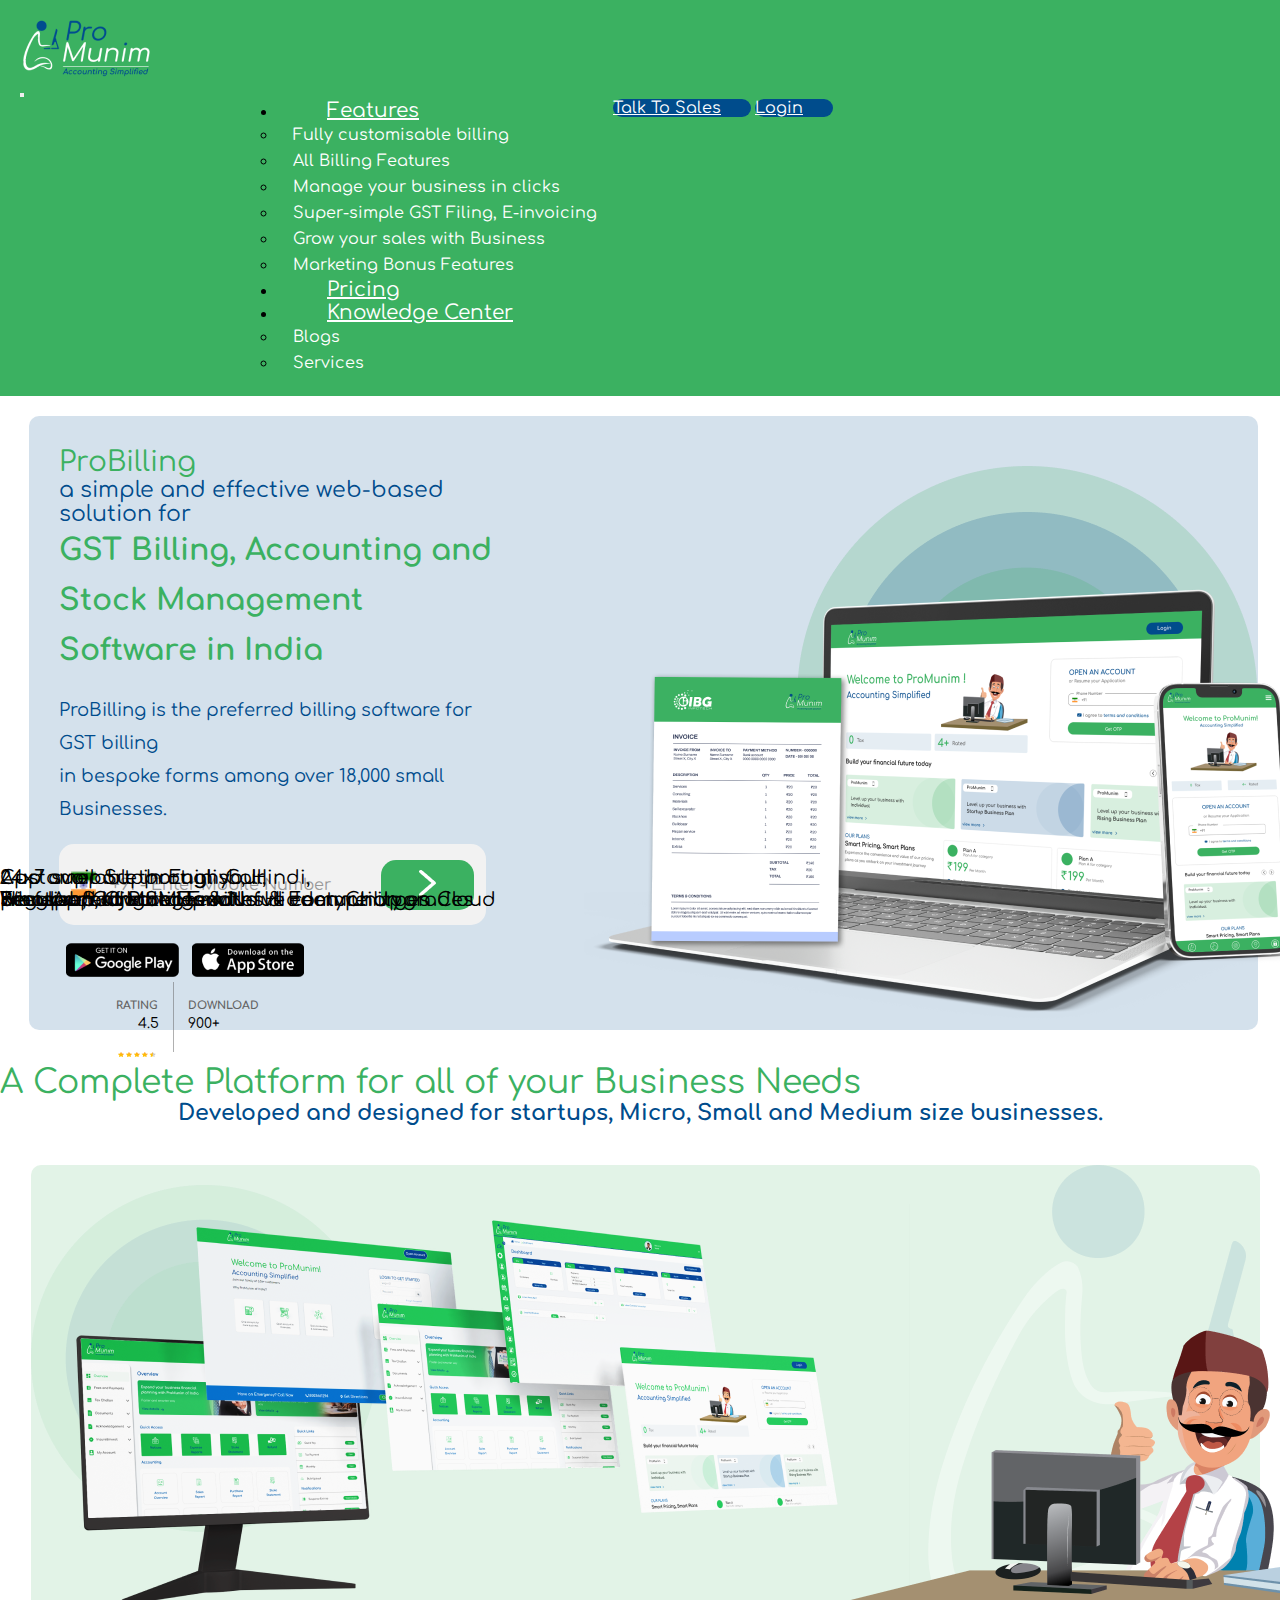
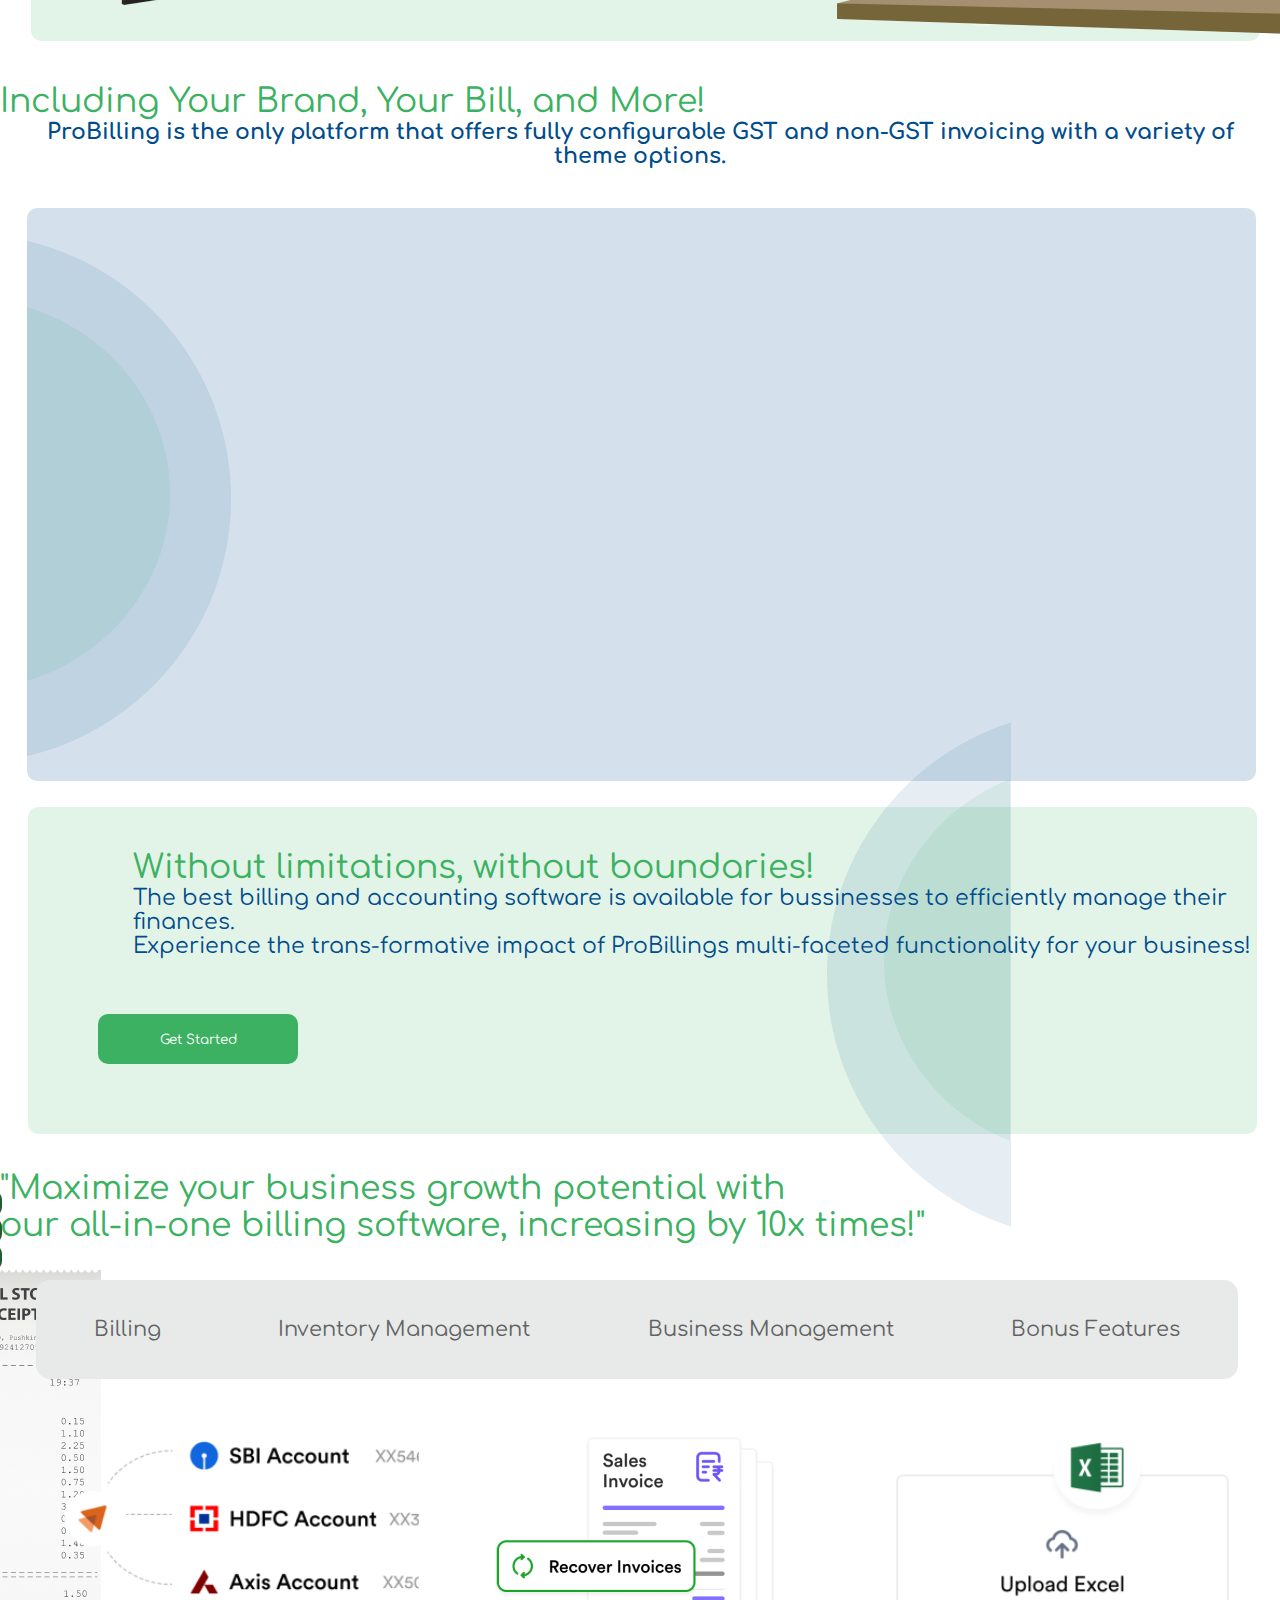
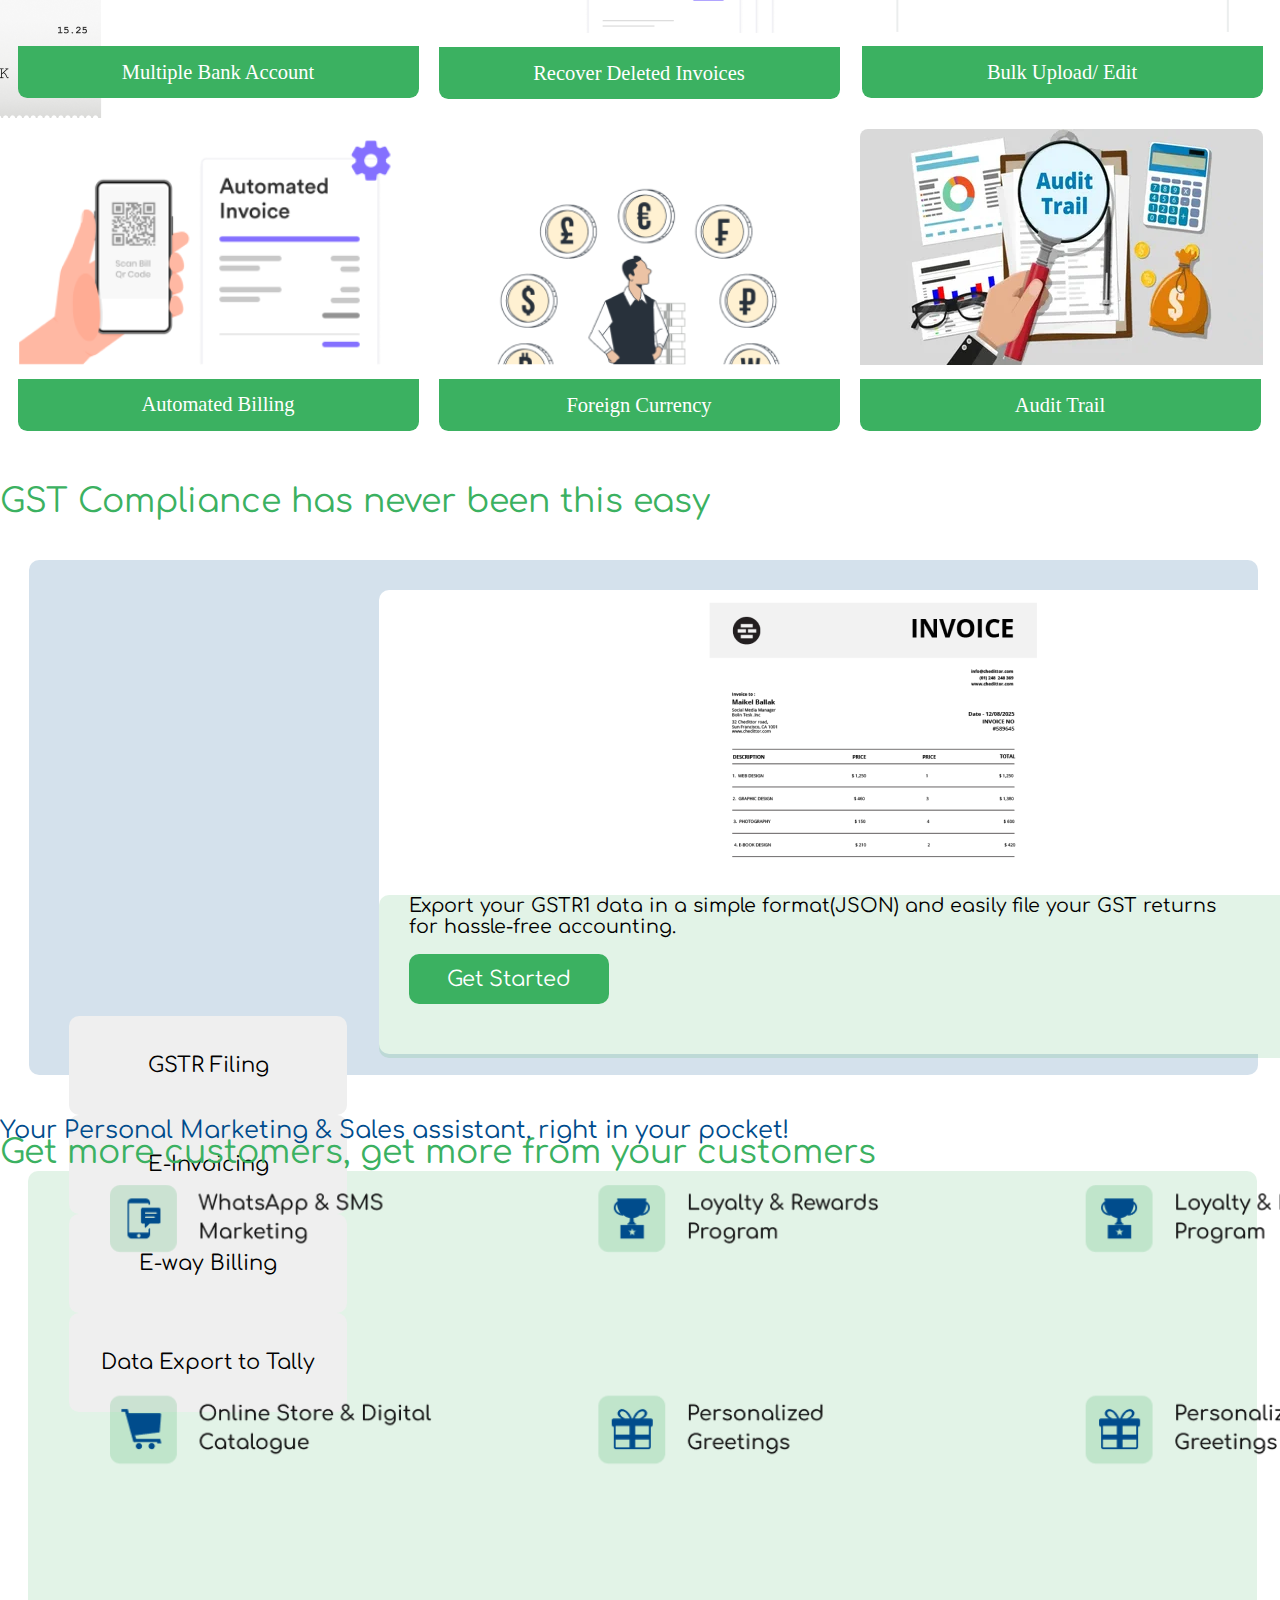
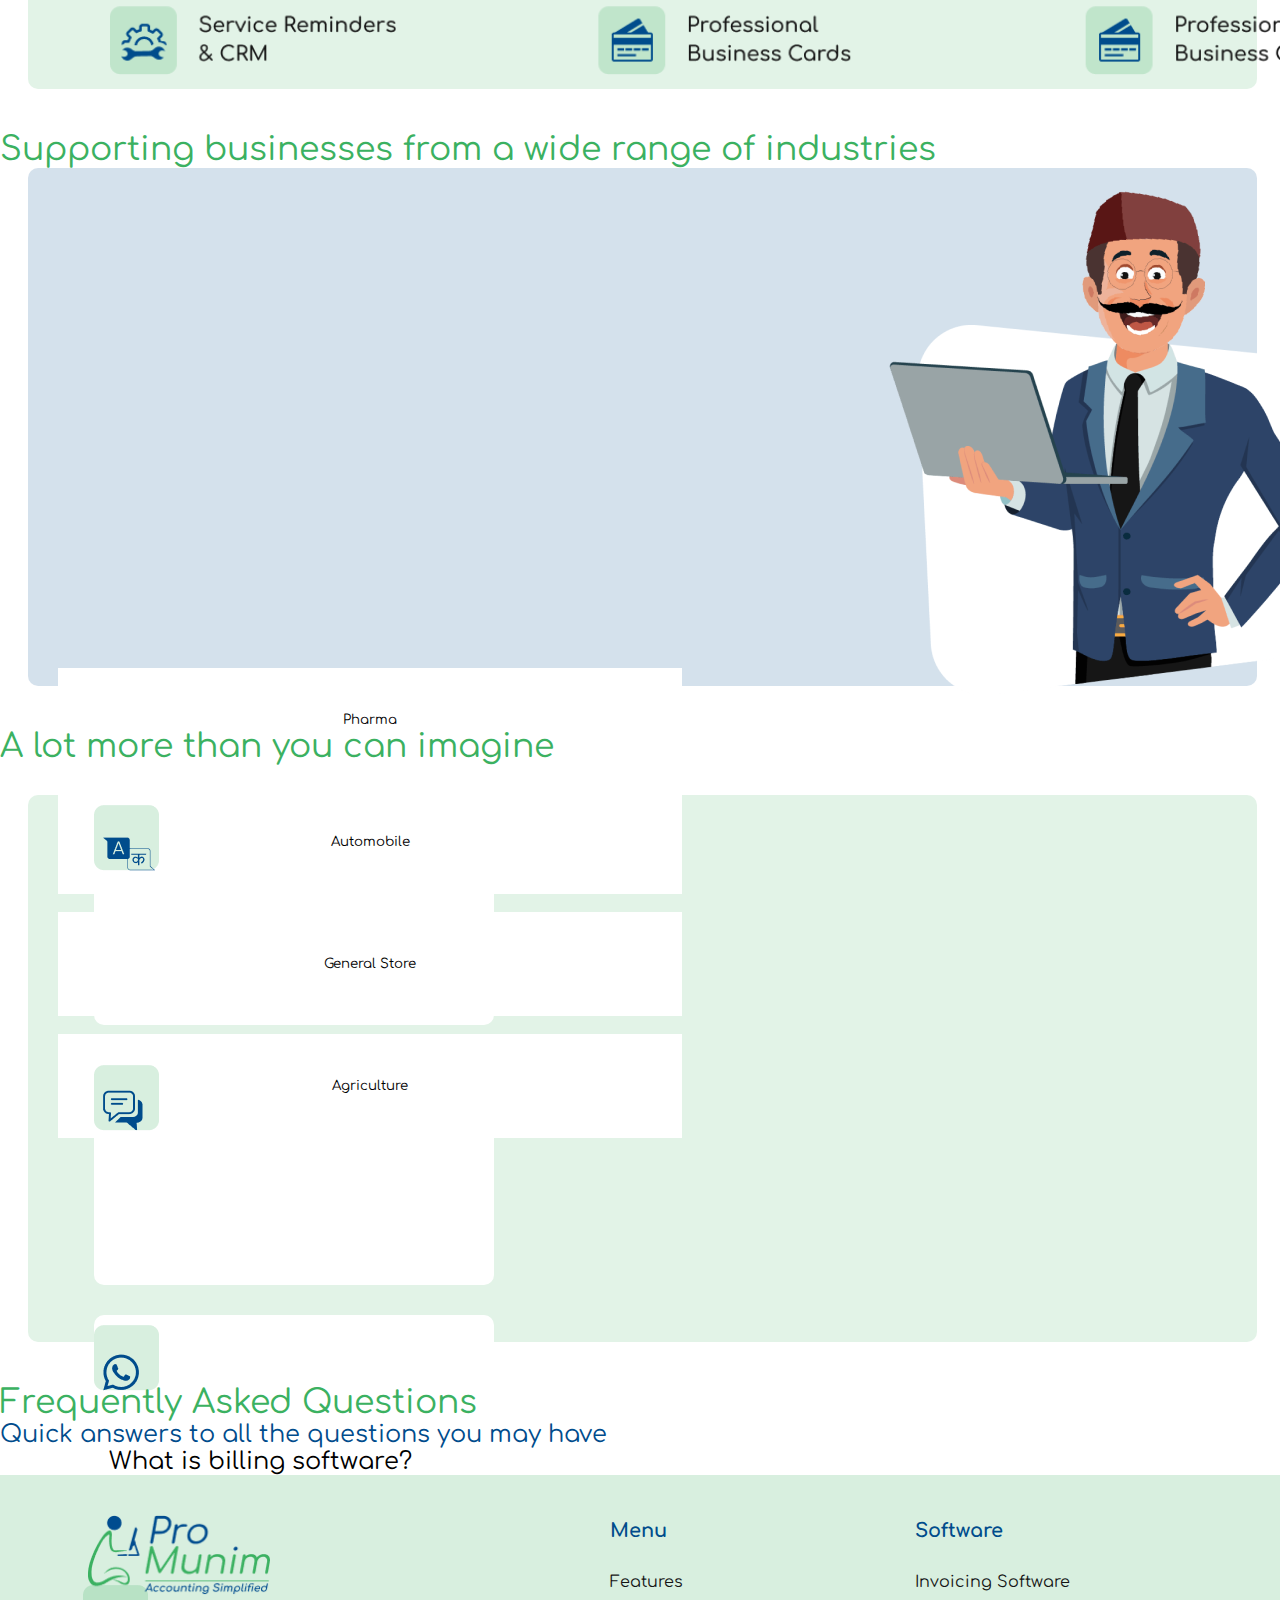
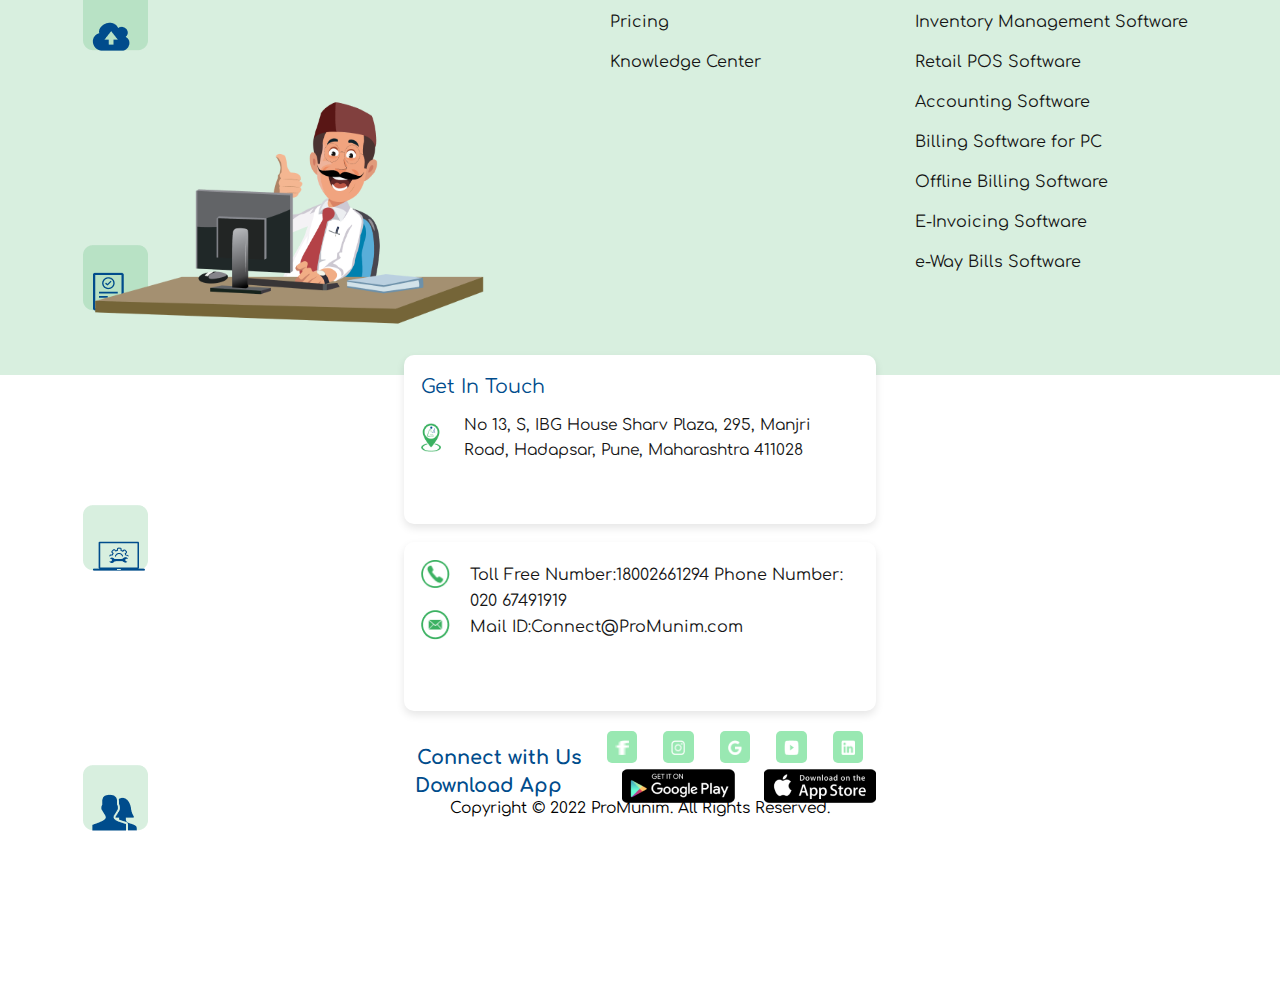
<file: index.html>
<!doctype html>
<html lang="en">

<head>
    <!-- Required meta tags -->
    <meta charset="utf-8">
    <meta name="viewport" content="width=device-width, initial-scale=1">

    <!-- Bootstrap CSS -->
    <link href="https://cdn.jsdelivr.net/npm/bootstrap@5.0.2/dist/css/bootstrap.min.css" rel="stylesheet"
        integrity="sha384-EVSTQN3/azprG1Anm3QDgpJLIm9Nao0Yz1ztcQTwFspd3yD65VohhpuuCOmLASjC" crossorigin="anonymous">
    <link rel="stylesheet" href="index.css">
    <link rel="icon" type="image/png" href="favicon.png">
    <title>Promunim - Billing</title>
</head>

<body>
    <!-- navbar start -->
    <nav class="navbar navbar-expand-lg navbar-light mh-100">
        <div class="container-fluid">
            <div class="logo">
                <a href="#"> <img src="Logo-01.png"></a>
            </div>

            <button class="navbar-toggler" type="button" data-bs-toggle="collapse"
                data-bs-target="#navbarSupportedContent" aria-controls="navbarSupportedContent" aria-expanded="false"
                aria-label="Toggle navigation">
                <span class="navbar-toggler-icon"></span>
            </button>

            <div class="collapse navbar-collapse" id="navbarSupportedContent">
                <ul class="navbar-nav me-auto mb-2 mb-lg-0 mx-auto"> <!-- Center aligning the navbar items -->
                    <li class="nav-item dropdown">
                        <a class="nav-link dropdown-toggle" href="#" id="navbarDropdown" role="button"
                            data-bs-toggle="dropdown" aria-expanded="false">
                            Features
                        </a>
                        <ul class="dropdown-menu" aria-labelledby="navbarDropdown">
                            <li><a class="dropdown-item" href="#">Fully customisable billing</a></li>
                            <li><a class="dropdown-item" href="#">All Billing Features</a></li>
                            <li><a class="dropdown-item" href="#">Manage your business in clicks</a></li>
                            <li><a class="dropdown-item" href="#">Super-simple GST Filing, E-invoicing</a></li>
                            <li><a class="dropdown-item" href="#">Grow your sales with Business</a></li>
                            <li><a class="dropdown-item" href="#">Marketing Bonus Features</a></li>
                        </ul>
                    </li>

                    <li class="nav-item">
                        <a class="nav-link active" aria-current="page" href="#">Pricing</a>
                    </li>

                    <li class="nav-item dropdown">
                        <a class="nav-link dropdown-toggle" href="#" id="navbarDropdown" role="button"
                            data-bs-toggle="dropdown" aria-expanded="false">
                            Knowledge Center
                        </a>
                        <ul class="dropdown-menu" aria-labelledby="navbarDropdown">
                            <li><a class="dropdown-item" href="#">Blogs</a></li>
                            <li><a class="dropdown-item" href="#">Services</a></li>
                        </ul>
                    </li>
                </ul>
                <form class="d-flex">
                    <a href="talktosale.html" button class="btn mx-3" type="submit" id="btn1">Talk To Sales</button></a>
                    <a href="login.html" button class="btn" type="submit" id="btn2">Login</button></a>
                </form>
            </div>
        </div>
    </nav>
    <!-- navbar end -->


    <!-- container start -->
    <div class="hero">
        <div class="box">
            <div class="box1">
                <p id="p1">ProBilling</p>
                <p>a simple and effective web-based solution for</p>

                <span class="p2">GST Billing, Accounting and<br>
                    Stock Management Software in India</span><br><br>

                <p class="p3">
                    ProBilling is the preferred billing software for GST billing<br>
                    in bespoke forms among over 18,000 small Businesses.</p><br>

                <div class="mobile-number-input">
                    <img src="Rectangle 62.png" alt="">
                    <input type="number" placeholder="   +91 - Enter Mobile Number" required>
                    <button type="submit"><img src="Vector1.png" alt="Submit"></button>
                </div><br><br>

                <div class="app">
                    <img src="pngegg-01.png" alt="">
                    <img src="pngegg-02.png" alt="" class="app_store">
                </div><br>
                <text>RATING</text>
                <text>DOWNLOAD</text>
                <div class="num">
                    <num>4.5</num><br>
                    <img src="Line 2.png">
                    <num1>900+</num1>
                </div>
                <img id="img2" src="Frame.png" alt="">

            </div>
            <div class="box2">
                <img src="Mockup 4 1.png" alt="">
            </div>
            <div class="box3">
                <img src="circle.png" alt="">
            </div>

        </div>
    </div><br><br><br>
    <!-- container end -->


    <!-- text in center start -->
    <p class="text-center fw-bold">
        A Complete Platform for all of your Business Needs
    </p>
    <h6 class="fw-bold">
        Developed and designed for startups, Micro, Small and Medium size businesses.
    </h6>
    <!-- text in center end -->


    <!-- container start -->
    <div class="container">
        <div class="container-fluid">
            <img src="Group 15 (1).png" class="float-start" alt="...">
            <img src="image11.png" class="float-bottom" alt="...">
            <img src="Group 778.png" class="float-end" alt="...">
            <img src="screen mockup 3 (1).png" class="float-top" alt="...">
        </div>
    </div>
    <!-- container end -->


    <!-- text in center start -->
    <div class="text-align">
        <p class="text-center fw-bold" style="font-size: 33px;">
            Including Your Brand, Your Bill, and More!
        </p>
        <h6 class="text">ProBilling is the only platform that offers fully configurable GST and non-GST invoicing with a
            variety of
            <br>theme options.
        </h6>
    </div>
    <!-- text in center end -->


    <!-- container start -->
    <div class="box4">
        <div class="row">
            <div class="col-md-4">
                <div class="circle1">
                    <img src="Ellipse 35.png" alt="">
                </div>
                <div class="circle2">
                    <img src="Ellipse 34.png" alt="">
                </div>
            </div>

            <div class="col-md-4">
                <div class="circle3">
                    <img src="Ellipse 33.png" alt="">
                </div>
                <div class="circle4">
                    <img src="Ellipse 32.png" alt="">
                </div>
            </div>

            <div class="multiple-button">
                <div class="btn-group">
                    <button type="button" class="btn1" onclick="showImage('image1', 'btnID1')"
                        style="font-size: 20px;">Thermal Print</button>
                    <button type="button" class="btn2" onclick="showImage('image2', 'btnID2')"
                        style="font-size: 20px;">A4 Print</button>
                    <button type="button" class="btn3" onclick="showImage('image3', 'btnID3')"
                        style="font-size: 20px;">A5 Print</button>
                </div>

                <img id="image1" src="Frame 49.png" alt="" />
                <img id="image2" src="image 1.png" alt="" style="display: none;" />
                <img id="image3" src="Frame 50.png" alt="" style="display: none;" />
            </div>

        </div>
    </div><br><br>
    <!-- container end -->


    <!-- text start -->
    <div class="box5">
        <div class="text-align">
            <p class="text-center fw-bold" style="font-size: 33px;">
                Without limitations, without boundaries!
            </p>
            <p class="text1 fw-bold">
                The best billing and accounting software is available for bussinesses to efficiently manage their
                finances.<br>
                Experience the trans-formative impact of ProBillings multi-faceted functionality for your business!
            </p>

            <div class="text-center">
                <button class="btn btn-primary text" id="card">Get Started<i class="bi bi-chevron-right"></i>
                </button>
            </div>
        </div>
    </div><br><br>
    <!-- text end -->


    <!-- text center start -->
    <div class="row">
        <div class="text-align1">
            <div class="text-center fw-bold">
                <p style="font-size: 33px;">"Maximize your business growth potential with<br>our all-in-one billing
                    software, increasing by 10x
                    times!"</p>
            </div>
        </div>
    </div><br><br>
    <!-- text center start -->

    <!-- button group start -->
    <div class="hero7">
        <div class="herobox7">
            <div class="hero7btn">
                <a href="#billing" class="billing" onclick="setTab('billing')">Billing</a>
                <a href="#inventory" class="inventory" onclick="setTab('inventory')">Inventory Management</a>
                <a href="#business" class="business" onclick="setTab('business')">Business Management</a>
                <a href="#bonus" class="bonus" onclick="setTab('bonus')">Bonus Features</a>
            </div>
        </div>
        <br>


        <div class="card1" id="billing">
            <div class="card-container">
                <!-- Add billing management related content here -->
                <div class="card">
                    <img src="multiple-bank-accounts 2.png" alt="Name1">
                    <p>Multiple Bank Account</p>
                </div>
                <div class="card">
                    <img src="recover-deleted-invoices 2.png" alt="Name2">
                    <p>Recover Deleted Invoices</p>
                </div>
                <div class="card">
                    <img src="image 7.png" alt="Name3">
                    <p>Bulk Upload/ Edit</p>
                </div>
                <div class="card">
                    <img src="image 8.png" alt="Name4">
                    <p>Automated Billing</p>
                </div>
                <div class="card">
                    <img src="image 9.png" alt="Name5">
                    <p>Foreign Currency</p>
                </div>
                <div class="card">
                    <img src="audit trail.webp" alt="Name6">
                    <p>Audit Trail</p>
                </div>
            </div>
        </div>
    </div>


    <div class="card1" id="inventory" style="display: none;">
        <div class="card-container">
            <!-- Add inventory management related content here -->
            <div class="card">
                <img src="image 11.png" alt="Name1">
                <p>Multiple Bank Account</p>
            </div>
            <div class="card">
                <img src="image 12.png" alt="Name2">
                <p>Recover Deleted Invoices</p>
            </div>
            <div class="card">
                <img src="image 13.png" alt="Name3">
                <p>Bulk Upload/ Edit</p>
            </div>
            <div class="card">
                <img src="image 14.png" alt="Name4">
                <p>Automated Billing</p>
            </div>
            <div class="card">
                <img src="image 15.png" alt="Name5">
                <p>Foreign Currency</p>
            </div>
            <div class="card">
                <img src="image 16.png" alt="Name6">
                <p>Audit Trail</p>
            </div>
        </div>
    </div>


    <div class="card1" id="business" style="display: none;">
        <div class="card-container">
            <!-- Add business management related content here -->
            <div class="card">
                <img src="Pink & white Multiple Devices Instagram Post Guide Mockup 1.png" alt="Name1">
                <p>Multiple Bank Account</p>
            </div>
            <div class="card">
                <img src="image 21.png" alt="Name2">
                <p>Recover Deleted Invoices</p>
            </div>
            <div class="card">
                <img src="image 22.png" alt="Name3">
                <p>Bulk Upload/ Edit</p>
            </div>
            <div class="card">
                <img src="image 23.png" alt="Name4">
                <p>Automated Billing</p>
            </div>
            <div class="card">
                <img src="image 24.png" alt="Name5">
                <p>Foreign Currency</p>
            </div>
            <div class="card">
                <img src="image 25.png" alt="Name6">
                <p>Audit Trail</p>
            </div>
        </div>
    </div>


    <div class="card1" id="bonus" style="display: none;">
        <div class="card-container">
            <!-- Add bonus features related content here -->
            <div class="card">
                <img src="image 17.png" alt="Name1">
                <p>Multiple Bank Account</p>
            </div>
            <div class="card">
                <img src="image 20.png" alt="Name2">
                <p>Recover Deleted Invoices</p>
            </div>
            <div class="card">
                <img src="image 18.png" alt="Name3">
                <p>Bulk Upload/ Edit</p>
            </div>
            <div class="card">
                <img src="image 8.png" alt="Name4">
                <p>Automated Billing</p>
            </div>
            <div class="card">
                <img src="image 141.png" alt="Name5">
                <p>Foreign Currency</p>
            </div>
            <div class="card">
                <img src="image 121.png" alt="Name6">
                <p>Audit Trail</p>
            </div>
        </div>
    </div>

    <!-- text center start -->
    <div class="row">
        <div class="text-align">
            <div class="text-center fw-bold">
                <p class="align" style="font-size: 33px;">GST Compliance has never been this easy</p>
            </div>
        </div>
    </div>
    <!-- text center end -->


    <!-- container start -->
    <div class="box6">
        <div class="box7">
            <div class="image-set" id="image-set">
                <img src="cut.png" alt="" id="main-image">
            </div>
            <div class="image-set1">
                <p class="text-responsive fw-bold" id="main-text" style="margin-top: 10px;">
                    Export your GSTR1 data in a simple format(JSON) and easily file your GST returns<br> for hassle-free
                    accounting.
                </p>
                <button class="btn btn-primary text" id="card1">Get Started<i class="bi bi-chevron-right"></i></button>
            </div>
            <div class="btn-group-vertical" aria-label="Vertical button group">
                <button type="button" class="btn10" id="btn10">GSTR Filing</button><br>
                <button type="button" class="btn11" id="btn11">E-Invoicing</button><br>
                <button type="button" class="btn12" id="btn12">E-way Billing</button><br>
                <button type="button" class="btn13" id="btn13">Data Export to Tally</button>
            </div>
        </div>
    </div>
    <!-- container end -->


    <!-- text in center start -->
    <div class="row">
        <div class="text-align">
            <div class="text-center fw-bold">
                <p class="text-align2">Your Personal Marketing & Sales assistant, right in your pocket!</p>
                <p class="text-align3" style="font-size: 33px;">Get more customers, get more from your customers</p>
            </div>
        </div>
    </div>
    <!-- text in center end -->

    <div class="box8">
        <img src="Group 755.png" alt="">
    </div>


    <div class="row">
        <div class="text-align">
            <div class="text-center fw-bold">
                <p class="text-align4">Supporting businesses from a wide range of industries</p>
            </div>
        </div>
    </div>

    <div class="box9">
        <div class="container-fluid">
            <img src="Asset 2@2x-8 1.png" alt="">
            <div class="btn-group-vertical" aria-label="Vertical button group">
                <button type="button" class="btn14">Pharma</button>
                <button type="button" class="btn15">Automobile</button>
                <button type="button" class="btn16">General Store</button>
                <button type="button" class="btn17">Agriculture</button>
            </div>
        </div>
    </div>

    <div class="row">
        <div class="text-align">
            <div class="text-center fw-bold">
                <p>A lot more than you can imagine</p>
            </div>
        </div>
    </div>

    <div class="box10">
        <div class="row">

            <div class="col-xs-6 col-sm-4 custom-left-align">
                <div class="img-fluid">
                    <img src="Rectangle 121.png" alt="" class="background_image">
                    <img src="Frame (3).png" alt="" class="upper_image">
                </div>
                <div class="position-relative" style="height: 100px;">
                    <p class="bottom-aligned-p">App available in English, Hindi,<br>
                        Hinglish, Gujarati, Tamil</p>
                </div>
            </div>


            <div class="col-xs-6 col-sm-4">
                <div class="img-fluid">
                    <img src="Rectangle 121.png" alt="" class="background_image">
                    <img src="chat-icon 1.png" alt="" class="upper_image">
                </div>
                <div class="position-relative" style="height: 100px;">
                    <p class="bottom-aligned-p">Customer Support in your<br>
                        preferred language</p>
                </div>
            </div>


            <div class="col-xs-6 col-sm-4">
                <div class="img-fluid">
                    <img src="Rectangle 121.png" alt="" class="background_image">
                    <img src="whatsapp-icon 1.png" alt="" class="upper_image">
                </div>
                <div class="position-relative" style="height: 100px;">
                    <p class="bottom-aligned-p">24x7 support through Call,<br>
                        WhatApp, Chat or Email</p>
                </div>
            </div>

        </div>

        <div class="row">
            <div class="col-xs-6 col-sm-3">
                <div class="img-fluid">
                    <img src="Rectangle 121.png" alt="" class="background_image">
                    <img src="cloud-upload-icon 1.png" alt="" class="upper_image">
                </div>
                <div class="position-relative" style="height: 100px;">
                    <p class="bottom-aligned-p">Secure data storage
                        withfull encryption
                        on Cloud</p>
                </div>
            </div>


            <div class="col-xs-6 col-sm-3">
                <div class="img-fluid">
                    <img src="Rectangle 121.png" alt="" class="background_image">
                    <img src="result-pass-icon 1.png" alt="" class="upper_image">
                </div>
                <div class="position-relative" style="height: 100px;">
                    <p class="bottom-aligned-p">Transparent Policies &
                        No Hidden Charges</p>
                </div>
            </div>


            <div class="col-xs-6 col-sm-3">
                <div class="img-fluid">
                    <img src="Rectangle 121.png" alt="" class="background_image">
                    <img src="computer-repair-icon 1.png" alt="" class="upper_image">
                </div>
                <div class="position-relative" style="height: 100px;">
                    <p class="bottom-aligned-p">Regular Software
                        Updates & Feature
                        Upgrades</p>
                </div>
            </div>


            <div class="col-xs-6 col-sm-3">
                <div class="img-fluid">
                    <img src="Rectangle 121.png" alt="" class="background_image">
                    <img src="couple-icon 1.png" alt="" class="upper_image">
                </div>
                <div class="position-relative" style="height: 100px;">
                    <p class="bottom-aligned-p">Be a part of MSME
                        exclusive community</p>
                </div>
            </div>

        </div>
    </div>


    <!-- <div class="box11">
        <div class="row justify-content-between"> -->
    <!-- Left side cards -->
    <!-- <div class="col-md-2">
                <div class="card custom-card">
                    <div class="card-body">
                        <h5 class="card-title">Card 1</h5>
                        <p class="card-text">Some text for Card 1.</p>
                    </div>
                </div>
                <div class="card custom-card">
                    <div class="card-body">
                        <h5 class="card-title">Card 2</h5>
                        <p class="card-text">Some text for Card 2.</p>
                    </div>
                </div>
                <div class="card custom-card">
                    <div class="card-body">
                        <h5 class="card-title">Card 3</h5>
                        <p class="card-text">Some text for Card 3.</p>
                    </div>
                </div>
            </div> -->
    <!-- Centered Image -->
    <!-- <div class="col-md-4 text-center">
                <img src="phone.png" alt="" class="phone_center">
            </div> -->
    <!-- Right side cards -->
    <!-- <div class="col-md-2">
                <div class="card custom-card">
                    <div class="card-body">
                        <h5 class="card-title">Card 4</h5>
                        <p class="card-text">Some text for Card 4.</p>
                    </div>
                </div>
                <div class="card custom-card">
                    <div class="card-body">
                        <h5 class="card-title">Card 5</h5>
                        <p class="card-text">Some text for Card 5.</p>
                    </div>
                </div>
                <div class="card custom-card">
                    <div class="card-body">
                        <h5 class="card-title">Card 6</h5>
                        <p class="card-text">Some text for Card 6.</p>
                    </div>
                </div>
            </div>
        </div>
    </div> -->


    <div class="row">
        <div class="text-align">
            <div class="text-center fw-bold">
                <p>Frequently Asked Questions</p>
                <p class="small_text">Quick answers to all the questions you may have</p>
            </div>
        </div>
    </div>


    <div class="text_question">
        <p>What is billing software?<i class="bi bi-chevron-down"></i></p>
    </div>

    
    <!-- footer start -->
    <footer class="site-footer">
        <div class="footer-content">
            <div class="footerimgs">
                <img src="Group (11).png" class="fimg"><br>
                <img src="Rectangle.png" class="fimg1">
            </div>
            <div class="footer-section">
                <h4 class="menu">Menu</h4>
                <ul>
                    <li><a href="#">Features</a></li><br>
                    <li><a href="#">Pricing</a></li><br>
                    <li><a href="#">Knowledge Center</a></li><br>
                </ul>
            </div>
            <div class="footer-section">
                <h4 class="software">Software</h4>
                <ul>
                    <li><a href="#">Invoicing Software</a></li><br>
                    <li><a href="#">Inventory Management Software</a></li><br>
                    <li><a href="#">Retail POS Software</a></li><br>
                    <li><a href="#">Accounting Software</a></li><br>
                    <li><a href="#">Billing Software for PC</a></li><br>
                    <li><a href="#">Offline Billing Software</a></li><br>
                    <li><a href="#">E-Invoicing Software</a></li><br>
                    <li><a href="#">e-Way Bills Software</a></li><br>
                </ul>
            </div>
            <div class="footer-section">
                <div class="contact-cards">
                    <!-- Card 1 -->
                    <div class="contact-card">
                        <p class="cdh1">Get In Touch</p>
                        <div class="location">
                            <img src="Group.png" class="locationimg" height="28.99px" width="28.99px">
                            <p class="address">No 13, S, IBG House Sharv Plaza, 295, Manjri Road, Hadapsar, Pune,
                                Maharashtra 411028</p>
                        </div>
                    </div><br>

                    <!-- Card 2 -->
                    <div class="contact-card">
                        <div class="contact">
                            <div class="cimgs" style="display: block; margin-right: 20px;">
                                <img src="Group (1).png" height="28.99px" width="28.99px" alt=""><br><br>
                                <img src="Vector (5).png" height="29.99px" width="28.99px" alt="">
                            </div>
                            <p>Toll Free Number:18002661294
                                Phone Number: 020 67491919<br>
                                Mail ID:Connect@ProMunim.com</p>
                        </div>
                    </div><br><br>

                    <div class="icon">
                        <p>Connect with Us</p>
                        <div class="img"><img src="Vector (7).png" alt=""></div>
                        <div class="img"><img src="Group (4).png" alt=""></div>
                        <div class="img"><img src="Vector (8).png" alt=""></div>
                        <div class="img"><img src="Vector (9).png" alt=""></div>
                        <div class="img"><img src="Group (5).png" alt=""></div>
                    </div><br>

                    <div class="app">
                        <a class="download" href="#">Download App</a>
                        <img src="pngegg-01.png" alt="">
                        <img src="pngegg-02.png" alt="">
                    </div>

                </div>
            </div>
            <!-- <div class="footer-section">
                <h4>Connect with Us</h4>
                <a href="#">Download App</a>
            </div> -->
        </div>
        <div class="footer-bottom">
            <p>Copyright © 2022 ProMunim. All Rights Reserved.</p>
        </div>
    </footer>

    <!-- footer end -->


    <!-- Optional JavaScript; choose one of the two! -->
    <script src="https://cdn.jsdelivr.net/npm/bootstrap@5.0.2/dist/js/bootstrap.bundle.min.js"
        integrity="sha384-MrcW6ZMFYlzcLA8Nl+NtUVF0sA7MsXsP1UyJoMp4YLEuNSfAP+JcXn/tWtIaxVXM"
        crossorigin="anonymous"></script>

    <!-- Option 1: Bootstrap Bundle with Popper -->
    <script src="https://cdn.jsdelivr.net/npm/bootstrap@5.0.2/dist/js/bootstrap.bundle.min.js"
        integrity="sha384-MrcW6ZMFYlzcLA8Nl+NtUVF0sA7MsXsP1UyJoMp4YLEuNSfAP+JcXn/tWtIaxVXM"
        crossorigin="anonymous"></script>

    <!-- Option 2: Separate Popper and Bootstrap JS -->

    <script src="https://cdn.jsdelivr.net/npm/@popperjs/core@2.9.2/dist/umd/popper.min.js"
        integrity="sha384-IQsoLXl5PILFhosVNubq5LC7Qb9DXgDA9i+tQ8Zj3iwWAwPtgFTxbJ8NT4GN1R8p"
        crossorigin="anonymous"></script>
    <script src="https://cdn.jsdelivr.net/npm/bootstrap@5.0.2/dist/js/bootstrap.min.js"
        integrity="sha384-cVKIPhGWiC2Al4u+LWgxfKTRIcfu0JTxR+EQDz/bgldoEyl4H0zUF0QKbrJ0EcQF"
        crossorigin="anonymous"></script>


    <script>
        function showImage(imageId, buttonId) {
            // Hide all images
            var images = document.querySelectorAll('.multiple-button img');
            for (var i = 0; i < images.length; i++) {
                images[i].style.display = 'none';
            }

            // Show the clicked image
            document.getElementById(imageId).style.display = 'block';

            // Hide all buttons
            var buttons = document.querySelectorAll('.multiple-button button');
            for (var i = 0; i < buttons.length; i++) {
                buttons[i].style.display = 'inline-block'; // Show all buttons
            }

            // Hide the clicked button
            document.getElementById(buttonId).style.display = 'none';
        }
    </script>

    <script>
        function setTab(tab) {
            var tabs = ['billing', 'inventory', 'business', 'bonus'];
            for (var i = 0; i < tabs.length; i++) {
                var tabId = tabs[i];
                var element = document.getElementById(tabId);
                if (tabId === tab) {
                    element.style.display = 'block';
                } else {
                    element.style.display = 'none';
                }
            }
        }
    </script>

    <script>
        document.getElementById('btn10').addEventListener('click', function () {
            updateContent('cut.png', 'Export your GSTR1 data in a simple format(JSON) and easily file your GST returns for hassle-free accounting.');
        });

        document.getElementById('btn11').addEventListener('click', function () {
            updateContent('image 28.png', 'Effortlessly generate e-Invoices in a single click, with automatic GSTR1 reconciliation,and conveniently cancel e-Invoices directly through myBillBook for seamless e-Invoices.');
        });

        document.getElementById('btn12').addEventListener('click', function () {
            updateContent('image 29.png', 'Easily generate and download E-way bills in less than 30 seconds by adding vehicle details for smooth transportation.');
        });

        document.getElementById('btn13').addEventListener('click', function () {
            updateContent('Group 2296.png', 'Easily export your business data to Tally eliminating the needs for manual entries from your CAs.');
        });

        function updateContent(imageSrc, textContent) {
            document.getElementById('main-image').src = imageSrc;
            document.getElementById('main-text').innerHTML = textContent;
        }
    </script>
</body>

</html>
</file>
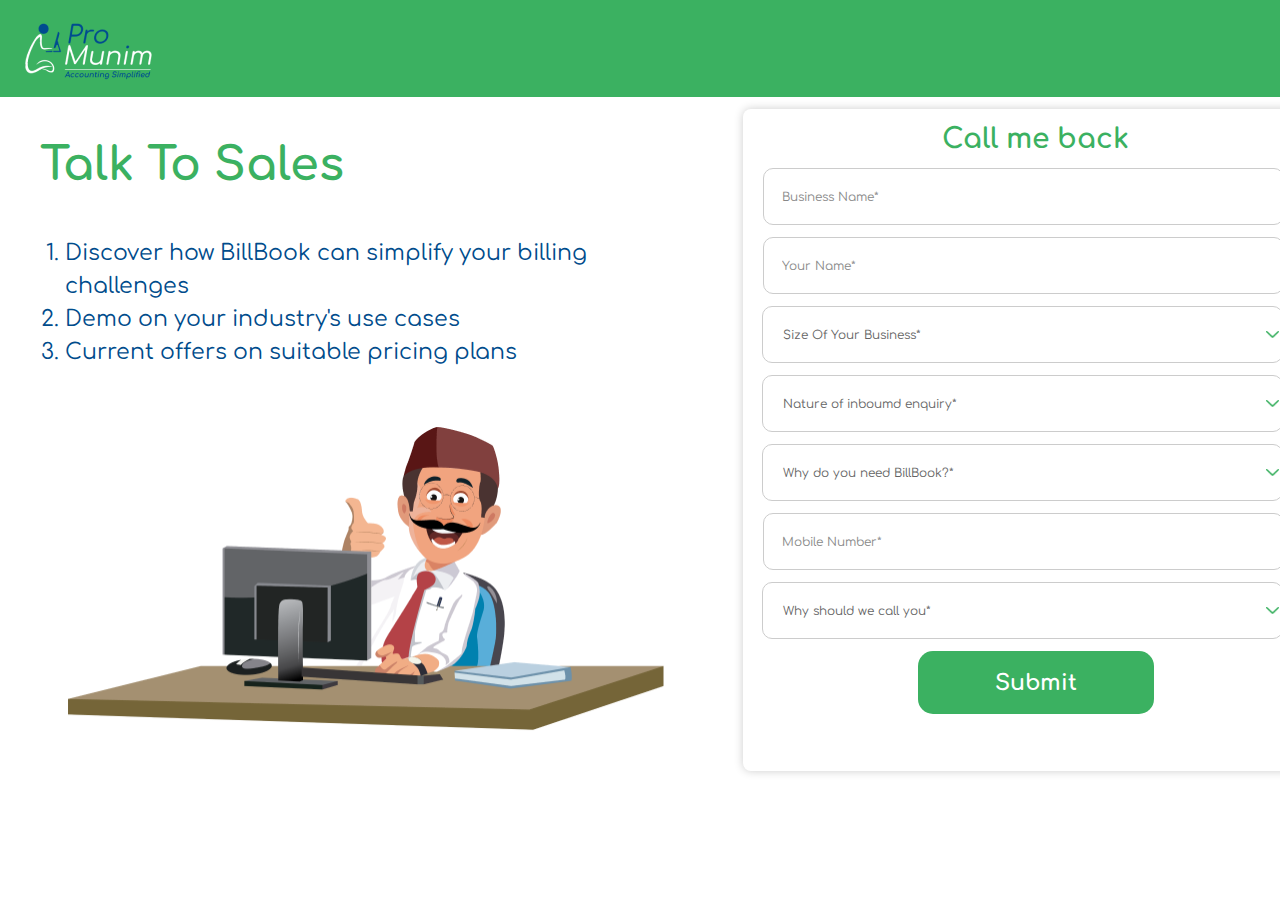
<file: talktosale.html>
<!DOCTYPE html>
<html lang="en">

<head>
  <meta charset="UTF-8">
  <meta name="viewport" content="width=device-width, initial-scale=1.0">
  <link rel="icon" type="image/png" href="favicon.png">
  <title>Talk To sale - Promunim</title>
  <link rel="stylesheet" href="talktosale.css">
</head>

<body>
  <nav>
    <a href="header.html"> <img src="Logo-01.png" alt=""></a>
  </nav>
  <div class="body">
    <div class="section1">
      <p class="p1">Talk To Sales</p><br>
      <ol>
        <li>Discover how BillBook can simplify your billing challenges</li>
        <li>Demo on your industry's use cases</li>
        <li>Current offers on suitable pricing plans</li>
      </ol>
      <img src="Rectangle.png" alt="" class="sec1img">
    </div>
    <div class="section2">
      <div class="form-container">
        <h2>Call me back</h2>
        <form action="#">
          <div class="form-group">
            <input type="text" id="businessName" name="businessName" placeholder="Business Name*" required>
          </div>
          <div class="form-group">
            <input type="text" id="yourName" name="yourName" placeholder="Your Name*" required>
          </div>
          <div class="form-group">
            <div class="custom-select" onclick="toggleDropdown()">
              <div class="selected-option">Size Of Your Business* <img src="Vector (3).png"></div>
              <div class="options-container">
                <div class="option1">Size Of Your Business* <img src="Vector (2).png" class="toggle-image"></div>
                <ul>
                  <li>
                    <div class="option" data-value="Upto 40 Lakhs">Upto 40 Lakhs</div>
                  </li>
                  <li>
                    <div class="option" data-value="40 Lakhs to 1 Crore">40 Lakhs to 1 Crore</div>
                  </li>
                  <li>
                    <div class="option" data-value="1 Crore to 5 Crores">1 Crore to 5 Crores</div>
                  </li>
                  <li>
                    <div class="option" data-value="More than 5 Crores">More than 5 Crores</div>
                  </li>
                </ul>
              </div>
              <input type="hidden" name="businessSize" id="businessSize">
            </div>

          </div>
          <div class="form-group">
            <div class="custom-select" onclick="toggleDropdown0()">
              <div class="selected-option">Nature of inboumd enquiry* <img src="Vector (3).png"></div>
              <div class="options-container">
                <div class="option1">Nature of inboumd enquiry* <img src="Vector (2).png" class="toggle-image0"></div>
                <ul>
                  <li>
                    <div class="option" data-value="General">General</div>
                  </li>
                  <li>
                    <div class="option" data-value="Demo">Demo</div>
                  </li>
                  <li>
                    <div class="option" data-value="Pricing Plan and offers">Pricing Plan and offers</div>
                  </li>
                </ul>
              </div>
              <input type="hidden" name="businessSize" id="businessSize">
            </div>

          </div>
          <div class="form-group">
            <div class="custom-select">
              <div class="selected-option" onclick="toggleDropdown1()">Why do you need BillBook?* <img
                  src="Vector (3).png" class="dropdown-arrow"></div>
              <div class="options-container">
                <div class="option1">Why do you need BillBook?* <img src="Vector (2).png" class="toggle-image1"></div>
                <div class="check"><br>
                  <input type="checkbox" id="option1" name="option" value="Upto 40 Lakhs">
                  <label for="option1" style="font-family: 'Comfortaa';">Upto 40 Lakhs</label>
                </div><br>
                <div class="check">
                  <input type="checkbox" id="option2" name="option" value="40 Lakhs to 1 Crore">
                  <label for="option2" style="font-family: 'Comfortaa';">40 Lakhs to 1 Crore</label>
                </div><br>
                <div class="check">
                  <input type="checkbox" id="option2" name="option" value="1 Crore to 5 Crores">
                  <label for="option2" style="font-family: 'Comfortaa';">1 Crore to 5 Crores</label>
                </div><br>
                <div class="check">
                  <input type="checkbox" id="option2" name="option" value="More than 5 Crores">
                  <label for="option2" style="font-family: 'Comfortaa';">More than 5 Crores</label>
                </div>

              </div>
              <input type="hidden" name="businessSize" id="businessSize">
            </div>
          </div>


          <div class="form-group">
            <input type="number" id="mobileNumber" name="mobileNumber" placeholder="Mobile Number*" required>
          </div>
          <div class="form-group">
            <div class="custom-select" onclick="toggleDropdown2()">
              <div class="selected-option">Why should we call you* <img src="Vector (3).png"></div>
              <div class="options-container">
                <div class="option1">Why should we call you* <img src="Vector (2).png" class="toggle-image2"></div>
                <ul>
                  <li>
                    <div class="option" data-value="Upto 40 Lakhs">Call Me Today</div>
                  </li>
                  <li>
                    <div class="option" data-value="Upto 40 Lakhs">Call Me Tomorrow</div>
                  </li>
                  <li>
                    <div class="option" data-value="Upto 40 Lakhs">Call Me Later</div>
                  </li>
                </ul>
              </div>
              <input type="hidden" name="businessSize" id="businessSize">
            </div>

          </div>
          <div class="form-group1">
            <button type="submit">Submit</button>
          </div>
        </form>
      </div>
    </div>
    <script>
      document.addEventListener('DOMContentLoaded', function () {
        // Listen for clicks on the document
        document.addEventListener('click', function (event) {
          // Check if the clicked element is a dropdown toggle or a descendant of a dropdown toggle
          const toggle = event.target.closest('.custom-select');
          if (toggle) {
            // Prevent the click from immediately propagating
            event.stopImmediatePropagation();
            // Toggle visibility of the options container
            const optionsContainer = toggle.querySelector('.options-container');
            const isVisible = optionsContainer.style.display === 'block';
            // First, close all dropdowns
            document.querySelectorAll('.custom-select .options-container').forEach(function (container) {
              container.style.display = 'none';
            });
            // Then, if the clicked dropdown was not already open, open it
            if (!isVisible) {
              optionsContainer.style.display = 'block';
            }
          } else {
            // If the clicked element is not part of a dropdown, close all dropdowns
            document.querySelectorAll('.custom-select .options-container').forEach(function (container) {
              container.style.display = 'none';
            });
          }
        });

        // Handle option selection in dropdowns
        document.querySelectorAll('.custom-select .option').forEach(function (option) {
          option.addEventListener('click', function () {
            const value = this.getAttribute('data-value');
            const text = this.textContent;
            const customSelect = this.closest('.custom-select');
            customSelect.querySelector('.selected-option').textContent = text;
            customSelect.querySelector('input[type="hidden"]').value = value;
          });
        });
      });

    </script>



</body>

</html>
</file>
<file: index.css>
@import url('https://fonts.googleapis.com/css2?family=Comfortaa:wght@300..700&display=swap');

/* navbar css start */
* {
    margin: 0;
    padding: 0;
}

.navbar {
    background-color: #3BB161;
    padding: 20px;
}

/* .mh-100 {
    max-height: 100% !important;
} */

.logo {
    padding-left: 1px;
}

.navbar-light .navbar-nav .nav-link {
    color: white;
    font-family: 'Comfortaa';
    font-size: 20px;
    padding-left: 50px;
    padding-bottom: -10px;
}

.navbar-light .navbar-nav .nav-link:hover {
    color: white;

}

a .nav-link:hover {
    color: white;
}

.navbar-light .navbar-nav .nav-link.active {
    color: white;
}

.dropdown-item {
    display: block;
    width: 100%;
    padding: 0.25rem 1rem;
    clear: both;
    font-weight: 400;
    color: white;
    text-align: inherit;
    text-decoration: none;
    white-space: nowrap;
    background-color: transparent;
    border: 0px;
    font-family: 'Comfortaa';
}

ul .dropdown-menu {
    background-color: #3BB161;
}

a {
    color: white;
    text-decoration: underline;
    padding-right: 30px;
}

.btn {
    background-color: #004C8C;
    color: white;
    border: none;
    font-family: 'Comfortaa';
    border-radius: 30px;
}

.btn:hover {
    background-color: #004C8C;
    color: white;
    border: none;
    font-family: 'Comfortaa';
    border-radius: 30px;
}

#btn1 {
    width: 175px;
    height: 37px;
    font-size: 16px;
}

#btn2 {
    width: 123px;
    height: 37px;
    font-size: 16px;
}

/* navbar css end */

.hero {
    /* width: 100%;  */
    height: 614px;
    display: flex;
    justify-content: center;
    /* Center the box horizontally */
    align-items: center;
    /* Center the box vertically */
}


.box {
    width: 96%;
    /* max-width: 1460px; */
    height: 614px;
    background-color: rgba(0, 76, 140, 0.17);
    display: flex;
    /* justify-content: center; */
    /* align-items: center; */
    border-radius: 10px;
    margin-top: 40px;
    margin-left: 7px;
}

.box1 {
    padding: 30px;
}

.box3 img {
    margin-left: 264px;
    margin-top: 50px;

}

.box2 img {
    position: absolute;
    margin-top: 160px;
    margin-left: 51px;
}

.box p {
    font-size: 22px;
    font-family: 'Comfortaa';
    color: #004C8C;
    /* padding: 20px; */
}

#p1 {
    color: #3BB161;
    font-size: 28px;
}

.mobile-number-input img {
    width: 25px;
}

.box .p2 {
    line-height: 50px;
    font-weight: bold;
    color: #3BB161;
    font-size: 30px;
    font-family: 'Comfortaa';
}

.box .p3 {
    font-size: 18px;
    font-family: 'Comfortaa';
    line-height: 33px;
}

.p3 span {
    color: #3BB161;
}

.mobile-number-input {
    display: flex;
    align-items: center;
    background-color: #F2F2F2;
    border-radius: 15px;
    padding: 8px 12px;
    width: 403px;
    height: 65px;
}

.mobile-number-input input {
    flex: 1;
    font-size: 16px;
    background-color: transparent;
    color: #333;
    padding: 0;
    font-family: 'Comfortaa';
    height: 40px;
    border: none;
    border-radius: 10px;
    border-color: #3BB161;
    font-family: 'Comfortaa';

    &::placeholder {
        color: #999;
    }
}

.mobile-number-input button {
    margin-left: 10px;
    padding: 5px;
    border: none;
    background-color: #3BB161;
    cursor: pointer;
    width: 93px;
    height: 50px;
    border-radius: 15px;
}

.mobile-number-input button img {
    height: 26px;
    /* Adjust image height as needed */
    width: 17px;
    /* Adjust image width as needed */
    transition: filter 0.2s ease-in-out;
    /* Smooth transition for hover effect */
    filter: grayscale(100%);
    /* Initially grayscale image */
}

text {
    color: #636363;
    font-family: 'Comfortaa';
    font-weight: bold;
    font-size: 10px;
    margin-left: 38px;
    line-height: 20px;
}

text {
    color: #636363;
    font-family: 'Comfortaa';
    font-weight: bold;
    font-size: 11px;
    margin-right: -31px;
    margin-left: 57px;
}

.num {
    display: flex;
    justify-content: left;
    margin-left: 27px;
}

.num num {
    font: bold;
    font-size: 14px;
    font-family: 'Comfortaa';
    margin-left: 52px;
}

.num num1 {
    font: bold;
    font-size: 14px;
    font-family: 'Comfortaa';
    margin-left: 0px;
}

.num img {
    padding-inline: 14px;
    margin-top: -34px;
    height: 70px;
}

#img2 {
    margin-left: 59px;
    margin-bottom: 38px;
}

/* text in center start */

.text-center {
    font-size: 33px;
    font-family: 'Comfortaa';
    color: #3BB161;
}

h6 {
    font-size: 22px;
    font-family: 'Comfortaa';
    color: #004C8C;
    text-align: center;
}

/* text in center end*/


/* container start */

.container {
    width: 96%;
    max-width: 1465px;
    height: 476px;
    background-color: rgba(59, 177, 97, 0.15);
    display: flex;
    /* justify-content: center; */
    /* align-items: center; */
    border-radius: 10px;
    margin-top: 40px;
    margin-left: 31px;
}

.float-start {
    float: right !important;
}

.float-bottom {
    margin-top: 155px;
    margin-left: 454px;
    position: absolute;
}

.float-end {
    float: left !important;
    margin-top: 20px;
}

.float-top {
    margin-top: -328px;
    margin-left: -60px;
}

/* container end */


/* text center start 2 */

.text-align .text-center {
    margin-top: 42px;
}

/* text center start 2 end */

.box4 {
    width: 96%;
    /* width: 1467px; */
    height: 573px;
    background-color: rgba(0, 76, 140, 0.17);
    display: flex;
    /* justify-content: center; */
    /* align-items: center; */
    border-radius: 10px;
    margin-top: 40px;
    margin-left: 27px;
}

.circle1 img {
    margin-top: 90px;
}

.circle2 img {
    position: absolute;
    margin-top: -460px;
}

.circle3 img {
    margin-left: 857px;
    margin-top: 70px;
}

.circle4 img {
    position: absolute;
    margin-left: 800px;
    margin-top: -450px;
}

.btn-group {
    width: 570px;
    height: 50px;
    margin-left: -5px;
    margin-top: 10px;
}

.multiple-button {
    width: 590px;
    height: 70px;
    background-color: white;
    margin-top: 30px;
    margin-left: -420px;
    border-radius: 10px;
}

.btn1,
.btn2,
.btn3 {
    width: 400px;
    border-radius: 10px;
    border-color: #3BB161;
    font-family: 'Comfortaa';
}

.btn1:hover {
    background-color: #3BB161;
    color: white;
}

.btn2:hover {
    background-color: #3BB161;
    color: white;
}

.btn3:hover {
    background-color: #3BB161;
    color: white;
}

#image1 {
    margin-top: 30px;
}

#image2 {
    margin-top: 30px;
    margin-left: 90px;
}

#image3 {
    margin-left: -290px;
    margin-top: 100px;
}

/* container end */

.box5 {
    width: 96%;
    /* width: 1465px; */
    height: 327px;
    background-color: rgba(59, 177, 97, 0.15);
    display: flex;
    /* justify-content: center; */
    /* align-items: center; */
    border-radius: 10px;
    margin-top: -10px;
    margin-left: 28px;
}

.box5 p {
    margin-left: 105px;
}

.box5 .text1 {
    font-family: 'Comfortaa';
    font-size: 22px;
    color: #004C8C;
}

#card {
    background-color: #3BB161;
    color: white;
    border: none;
    font-family: 'Comfortaa';
    border-radius: 10px;
    width: 200px;
    height: 50px;
    margin-top: 14px;
    margin-left: 70px;
}

/* ------text end------------- */

/* button group start */
.herobox7 {
    display: flex;
    /* width: 100%; */
    justify-content: center;
    max-width: 1516px;
    margin-left: 27px;
}

.hero7btn {
    background-color: #E8EAEA;
    width: 96%;
    height: 99px;
    display: flex;
    justify-content: space-around;
    border-radius: 14.28px;
    align-items: center;
    margin-left: -33px;
}

.hero7btn .billing,
.hero7btn .inventory,
.hero7btn .business,
.hero7btn .bonus {
    display: inline-block;
    padding: 10px 20px;
    /* Add padding to make the links look more like buttons */
    line-height: 31.4px;
    border: 2px solid transparent;
    /* Add a border that matches the background on hover */
    border-radius: 10px;
    font-family: 'Comfortaa';
    font-size: 20.94px;
    color: #636363;
    text-align: center;
    text-decoration: none;
    transition: background-color 0.3s, color 0.3s, border-color 0.3s;
    /* Smooth transition for hover effect */
}

/* Hover Effects */
.hero7btn .billing:hover,
.hero7btn .inventory:hover,
.hero7btn .business:hover,
.hero7btn .bonus:hover {
    background-color: white;
    /* Background color on hover */
    color: #414042;
    /* Text color on hover */
    border-color: #414042;
    /* Border color on hover to match the text color */
}

/* button group end */
/* card start  */

.card-container {
    display: flex;
    flex-wrap: wrap;
    justify-content: center;
    align-items: center;
    gap: 20px;
    /* Adjust this value as needed */
}

.card .card2 {
    width: 400.75px;
    height: 269px;
    margin: 10px;
    box-shadow: 0 4px 8px rgba(0, 0, 0, 0.1);
    text-align: center;
    background-color: #8f9292;
    border-radius: 9.2px;
}

.card img {
    width: 100%;
    height: auto;
    border-top-left-radius: 8px;
    border-top-right-radius: 8px;
}

.card p {
    margin: 10px 0px;
    font-size: 16px;
    color: #333;
    height: 52px;
    width: 401px;
    background-color: #3BB161;
    border-bottom: 9.2px;
    text-align: center;
    border-radius: 0px 0px 9.2px 9.2px;
    display: flex;
    justify-content: center;
    align-items: center;
    color: white;
    font-size: 20.49px;
}

/* card end */
/* container start */

.box6 {
    width: 96%;
    /* width: 1465px; */
    height: 515px;
    background-color: rgba(0, 76, 140, 0.17);
    display: flex;
    /* justify-content: center; */
    /* align-items: center; */
    border-radius: 10px;
    margin-top: 40px;
    margin-left: 29px;
}

.box7 {
    width: 100%;
    width: 1044px;
    height: 464px;
    background-color: white;
    margin-left: 350px;
    border-radius: 10px;
    margin-top: 30px;
}

.image-set {
    margin-left: 330px;
}

.image-set1 {
    width: 1044px;
    height: 163px;
    background-color: rgba(59, 177, 97, 0.15);
    margin-top: 15px;
    border-radius: 10px;
}

.text-responsive {
    font-family: 'Comfortaa';
    font-size: 19.09px;
    margin-left: 30px;
}

#card1 {
    background-color: #3BB161;
    color: white;
    border: none;
    font-family: 'Comfortaa';
    border-radius: 10px;
    width: 200px;
    height: 50px;
    margin-left: 30px;
    font-size: 21px;
    margin-top: 17px;
}

.btn10 {
    width: 278px;
    height: 99px;
    margin-left: -310px;
    margin-top: -490px;
    border: none;
    border-radius: 10px;
    font-family: 'Comfortaa';
    font-size: 21px;
}

.btn10:hover {
    background-color: rgba(59, 177, 97, 0.15);
}

.btn11 {
    width: 278px;
    height: 99px;
    border: none;
    margin-left: -310px;
    border-radius: 10px;
    font-family: 'Comfortaa';
    font-size: 21px;
}

.btn11:hover {
    background-color: rgba(59, 177, 97, 0.15);
}


.btn12 {
    width: 278px;
    height: 99px;
    border: none;
    margin-left: -310px;
    border-radius: 10px;
    font-family: 'Comfortaa';
    font-size: 21px;
}

.btn12:hover {
    background-color: rgba(59, 177, 97, 0.15);
}

.btn13 {
    width: 278px;
    height: 99px;
    border: none;
    margin-left: -310px;
    border-radius: 10px;
    font-family: 'Comfortaa';
    font-size: 21px;
}

.btn13:hover {
    background-color: rgba(59, 177, 97, 0.15);
}

/* container end */
/* text in center start */

.text-align2 {
    color: #004C8C;
    font-size: 24px;
}

.text-align3 {
    color: #3BB161;
    margin-top: 10px;
}

.text-center .text-align3 {
    margin-top: -10px;
}

/* text in center end */

.box8 {
    width: 96%;
    /* width: 1466px; */
    height: 518px;
    background-color: rgba(59, 177, 97, 0.15);
    border-radius: 10px;
    margin-left: 28px;
}

.box8 img {
    margin-left: 82px;
    margin-top: 14px;
    width: 1280px;
}

.box9 {
    width: 96%;
    /* width: 1460px; */
    height: 518px;
    background-color: rgba(0, 76, 140, 0.17);
    border-radius: 10px;
    margin-left: 28px;
}

.box9 img {
    margin-left: 836px;
}

.btn14 {
    width: 100%;
    width: 624px;
    height: 104px;
    border: none;
    margin-top: -600px;
    margin-left: 30px;
    background-color: white;
    font-family: 'Comfortaa';
}

.btn15 {
    width: 100%;
    width: 624px;
    height: 104px;
    border: none;
    margin-left: 30px;
    background-color: white;
    font-family: 'Comfortaa';
    margin-top: 18px;
}

.btn16 {
    width: 100%;
    width: 624px;
    height: 104px;
    border: none;
    margin-left: 30px;
    background-color: white;
    font-family: 'Comfortaa';
    margin-top: 18px;
}

.btn17 {
    width: 100%;
    width: 624px;
    height: 104px;
    border: none;
    margin-left: 30px;
    background-color: white;
    font-family: 'Comfortaa';
    margin-top: 18px;
    ;
}

.box10 {
    width: 96%;
    /* width: 1460px; */
    height: 547px;
    background-color: rgba(59, 177, 97, 0.15);
    border-radius: 10px;
    margin-left: 28px;
}

.col-sm-4 {
    width: 400px;
    height: 230px;
    background-color: white;
    margin-top: 30px;
    margin-left: 66px;
    border-radius: 10px;
}

.col-sm-3 {
    width: 299px;
    height: 230px;
    background-color: white;
    margin-top: 30px;
    margin-left: 55px;
    border-radius: 10px;
}

.box11 {
    width: 100%;
    width: 1316px;
    height: 759px;
    border-radius: 10px;
    background-color: rgba(0, 76, 140, 0.17);
    margin-left: 20px;
}

.dropdown-item.active,
.dropdown-item:active {
    color: #fff;
    text-decoration: none;
    background-color: #004C8C;
}

.navbar-expand-lg .navbar-collapse {
    display: flex !important;
    flex-basis: auto;
    padding-left: 257px;
}

.dropdown-menu[data-bs-popper] {
    top: 162%;
    left: 49px;
    margin-top: .125rem;
}

.bottom-aligned-p {
    position: absolute;
    bottom: -11px;
    left: 0;
    right: 0;
    margin-bottom: 0;
    font-family: 'Comfortaa';
    font-size: 19.24px;
}

.background_image {
    margin-top: 10px;
}

.upper_image {
    margin-left: -60px;
}

.phone_center {
    margin-top: 200px;
}

.small_text {
    color: #004C8C;
    font-size: 24px;
}

.app_store {
    margin-left: 126px;
    position: absolute;
}

.text_question p {
    padding-left: 109px;
    font-size: 24px;
    font-family: 'Comfortaa';
}




/* footer css start */

.site-footer {
    background-color: rgba(59, 177, 97, 0.2);
    color: white;
    padding: 20px 0;
    width: 1584px;
    height: 500px;
}

.fimg {
    width: 183px;
    height: 80;
}

.fimg1 {
    width: 394px;
    height: 236px;
}

.footer-content {
    display: flex;
    justify-content: space-around;
    flex-wrap: wrap;
}

.footer-section h4 {
    margin-bottom: 30px;
    font-family: 'Comfortaa';
    font-size: 19.32px;
    color: #004C8C;
}

.footer-section ul {
    list-style: none;
    padding: 0;
}

.footer-section ul li a {
    color: 151515;
    text-decoration: none;
    font-family: 'Comfortaa';

}

.footer-bottom {
    text-align: center;
    margin-top: -24px;
    color: black;
    font-size: 15.46px;
    font-family: 'Comfortaa';
}

@media (max-width: 768px) {
    .footer-content {
        flex-direction: column;
        align-items: center;
    }

    .footer-section {
        margin-bottom: 20px;
    }
}

.footerimgs {
    display: block;
}

.contact-cards {
    display: block;
    gap: 20px;
    /* Spacing between cards */
    justify-content: center;
    /* Center the cards horizontally */
    padding: 20px;
    /* Optional: Adds some space around the cards */
}

.contact-card {
    background-color: #fff;
    font-family: 'Comfortaa';
    color: #151515;
    box-shadow: 0 4px 8px rgba(0, 0, 0, 0.1);
    border-radius: 10px;
    padding: 17px;
    width: 438.67px;
    height: 135px;
}

.contact-cards .contact-card .cdh1 {
    font-family: 'Comfortaa';
    color: #004C8C;
    font-size: 19.12px;

}

.contact-card p {
    margin: 0 0 10px;
    /* Adds margin to the bottom of paragraphs */
    line-height: 1.6;
    /* Improves readability */
    font-family: 'Comfortaa';
}

/* Optionally, remove the bottom margin from the last paragraph in each card */
.contact-card p:last-child {
    margin-bottom: 0;
}

.location {
    display: flex;
    justify-content: center;
    align-items: center;
}

.location p {
    margin: 0 0 10px;
    /* Adds margin to the bottom of paragraphs */
    line-height: 1.6;
    /* Improves readability */
    font-family: 'Comfortaa';
    font-size: 15.46px;
}

.location .locationimg {
    margin-right: 23px;
}

.contact {
    font-family: 'Comfortaa';
    display: flex;
    justify-content: center;
    align-items: center;

}

.cimgs {
    margin-right: 2px;
}

.icon {
    display: flex;
    justify-content: space-around;
    align-items: center;
}

.icon p {
    font-family: 'Comfortaa';
    color: #004C8C;
    font-weight: bold;
    font-size: 19.32px;
}

.app a {
    margin-left: 4px;
    text-decoration: none;
    font-family: 'Comfortaa';
    color: #004C8C;
    font-weight: bold;
    font-size: 19.32px;
    margin-top: 0px;
}

.app {
    display: flex;
    justify-content: space-between;
    align-items: center;
    margin-left: 7px;
    margin-top: -18px;
}

.img {
    background-color: #75e097bd;
    height: 31.62px;
    width: 30.6px;
    display: flex;
    justify-content: center;
    align-items: center;
    border-radius: 5px;
    margin-top: -22px;
}

.img img {
    height: 15.3px;
    width: 14.14px;
}

@import url('https://fonts.googleapis.com/css2?family=Comfortaa:wght@300..700&display=swap');

.site-footer {
    background-color: rgba(59, 177, 97, 0.2);
    color: white;
    padding: 20px 0;
    width: 100%;
    /* Adjusted for responsiveness */
    box-sizing: border-box;
    /* Ensure padding is included in width */
}

.fimg {
    width: 183px;
    height: 80.2px;
    margin-top: 20px;
    margin-left: 25px;
    /* Ensure units are specified */
}

.fimg1 {
    width: 394px;
    height: 236px;
    margin-top: 96px;
    margin-left: 30px;
}

.footer-content {
    display: flex;
    justify-content: space-around;
    flex-wrap: wrap;
}

.footer-section h4 {
    margin-bottom: 30px;
    font-family: 'Comfortaa';
    font-size: 19.32px;
    color: #004C8C;
}

.footer-section ul {
    list-style: none;
    padding: 0;
    line-height: 19.5px;
}

.footer-section ul li a {
    color: #151515;
    /* Ensure color is properly specified */
    text-decoration: none;
    font-family: 'Comfortaa';
}

.footer-bottom {
    text-align: center;
    margin-top: -24px;
    color: black;
    font-size: 15.46px;
    font-family: 'Comfortaa';
}

.menu {
    margin-top: 25px;
}

.software {
    margin-top: 25px;
}

/* Responsive adjustments */
@media (max-width: 768px) {

    .footer-content,
    .contact,
    .location,
    .icon,
    .app,
    .contact-cards {
        flex-direction: column;
        align-items: center;
    }

    .fimg,
    .fimg1,
    .footer-section,
    .contact-card {
        width: auto;
        /* Adjust width to fit mobile devices */
        margin: 0 10px;
        /* Add some horizontal margin for small screens */
    }

    .footer-section {
        margin-bottom: 20px;
    }

    .cimgs {
        margin-right: 0;
        /* Adjust margin for mobile */
    }
}

/* footer css end */
</file>
<file: talktosale.css>
@import url('https://fonts.googleapis.com/css2?family=Comfortaa:wght@300..700&display=swap');

* {
    margin: 0;
    padding: 0;
}

nav {
    width: 100%;
    height: 97px;
    background-color: #3BB161;
}

img {
    width: 131px;
    height: 57px;
    padding: 23px;
}

.body {
    display: flex;
    justify-content: space-around;
}

.section1 {
    padding: 40px;
}

.p1 {
    font-family: 'Comfortaa';
    line-height: 57px;
    font-weight: bold;
    font-size: 46px;
    color: #3BB161;
}

ol {
    padding: 25px;
}

ol li {
    color: #004C8C;
    font-size: 22px;
    font-family: 'Comfortaa';
    line-height: 33px;

}

.sec1img {
    width: 605px;
    height: 323.49px;
}

.section2 {
    padding: 12px;
}

.form-container {
    background-color: #ffffff;
    border-radius: 8px;
    box-shadow: 0 0 10px rgba(0, 0, 0, 0.2);
    width: 581px;
    height: 658px;
    margin: auto;
    padding: 2px;
}

h2 {
    text-align: center;
    color: #3BB161;
    font-size: 28px;
    font-weight: bold;
    line-height: 57px;
    font-family: 'Comfortaa';
}

.form-group {
    margin-bottom: 12px;
}

.form-group1 {
    display: flex;
    justify-content: center;
}

.form-group input {
    width: 501px;
    height: 55px;
    border: 1px solid #ccc;
    border-radius: 10px;
    font-size: 12px;
    font-family: 'Comfortaa';
    margin-left: 18px;
    padding-left: 18px;
    /* Add padding to input to adjust text and placeholder positioning */
}

.form-group input::placeholder {
    /* Placeholder specific styles here, margin-left won't affect placeholder */
    color: #888;
    /* Example: changing the placeholder text color */
    font-family: 'Comfortaa';
    /* Ensuring the font family applies to the placeholder as well */
}


.form-group option {
    display: block;
    height: 519px;
    width: 212px;
    background-color: white;
    border: none;
    border-radius: 7.56px;
}

.form-group1 button {
    width: 236px;
    height: 63px;
    background-color: #3BB161;
    color: white;
    border: none;
    border-radius: 15px;
    cursor: pointer;
    align-items: center;
    font-size: 22px;
    font-family: 'Comfortaa';
    font-weight: bold;
}

.custom-select {
    position: relative;
    border: 1px solid #ccc;
    border-radius: 10px;
    cursor: pointer;
    user-select: none;
    width: 519px;
    /* padding: 10px; */
    height: 55px;
    margin-left: 17px;
}

.selected-option {
    border-bottom: 0px solid #eee;
    /* background-color: #f9f9f9; */
    display: flex;
    justify-content: space-between;
    align-items: center;
    height: 55px;
    width: 519px;
    font-family: 'Comfortaa';
    color: #636363;
    font-size: 12px;
    margin-left: 20px;
}

.selected-option img {
    height: 7.67px;
    width: 13px;
}

.option1 img {
    height: 7.67px;
    width: 14px;
}

.options-container {
    display: none;
    position: absolute;
    width: 519px;
    height: 212px;
    box-shadow: 0 8px 16px rgba(0, 0, 0, 0.1);
    z-index: 1;
    background-color: white;
    border-radius: 7.46px;
    margin-top: -74px;
    margin-left: -10px;
}

.options-container ul {
    list-style-type: disc;
    padding: 0;
    margin-left: 39px;
}

.option,
.option1 {
    padding: 6px 23px;
    display: flex;
    justify-content: space-between;
    align-items: center;
    height: 27px;
    font-family: 'Comfortaa';

}

.custom-checkbox {
    display: flex;
    align-items: center;
    margin-right: 2px;
    margin: 2px 41px;
}

/* .form-group input[type="checkbox"] {
        margin-left: 11px;
        height: 15px;
        width: 14px;
    }
    .form-group input[type="checkbox"]:checked{
        background-color: #3BB161;
    } */
.options-container {
    display: none;
    position: absolute;
    width: 519px;
    height: 212px;
    box-shadow: 0 8px 16px rgba(0, 0, 0, 0.1);
    z-index: 1;
    background-color: white;
    border-radius: 7.46px;
    margin-top: -74px;
    margin-left: -10px;
}

.custom-checkbox .check label {
    display: block;
    margin-left: 25px;
    /* Adjust the margin to align the label with the checkbox */
    cursor: pointer;
    /* Changes the cursor to indicate clickable area */
    font-family: 'Comfortaa';
}

.check input[type="checkbox"] {
    margin-left: 26px;
    height: 15px;
    width: 14px;
    cursor: pointer;
    margin-right: 24px;
}

.check input[type="checkbox"]:checked {
    background-color: #3BB161;
    color: #3BB161;
    border: none;
    /* Remove default border styles */
}

@media (max-width: 768px) {

    /* Adjust padding and margin for smaller screens */
    .section1,
    .section2 {
        padding: 20px;
    }

    img {
        padding: 15px;
    }

    .p1,
    ol li {
        font-size: 16px;
        /* Smaller font size for mobile */
    }

    .body {
        /* If not already, ensure vertical stacking with comfortable spacing */
        flex-direction: column;
        gap: 20px;
        /* Add space between stacked items */
    }

    /* Adjust form elements for smaller screens */
    .form-group input,
    .form-group select,
    .custom-select,
    .selected-option,
    .options-container {
        width: calc(100% - 40px);
        /* Consider padding */
        margin: 0 20px;
        /* Center content with margins */
    }
}

@media (max-width: 480px) {

    /* Further adjustments for smaller mobile screens */
    .p1,
    ol li {
        font-size: 14px;
        /* Even smaller font size for smaller devices */
    }

    /* Adjust padding and margins to fit smaller screens better */
    .section1,
    .section2,
    .form-container {
        padding: 15px;
    }
}
</file>
